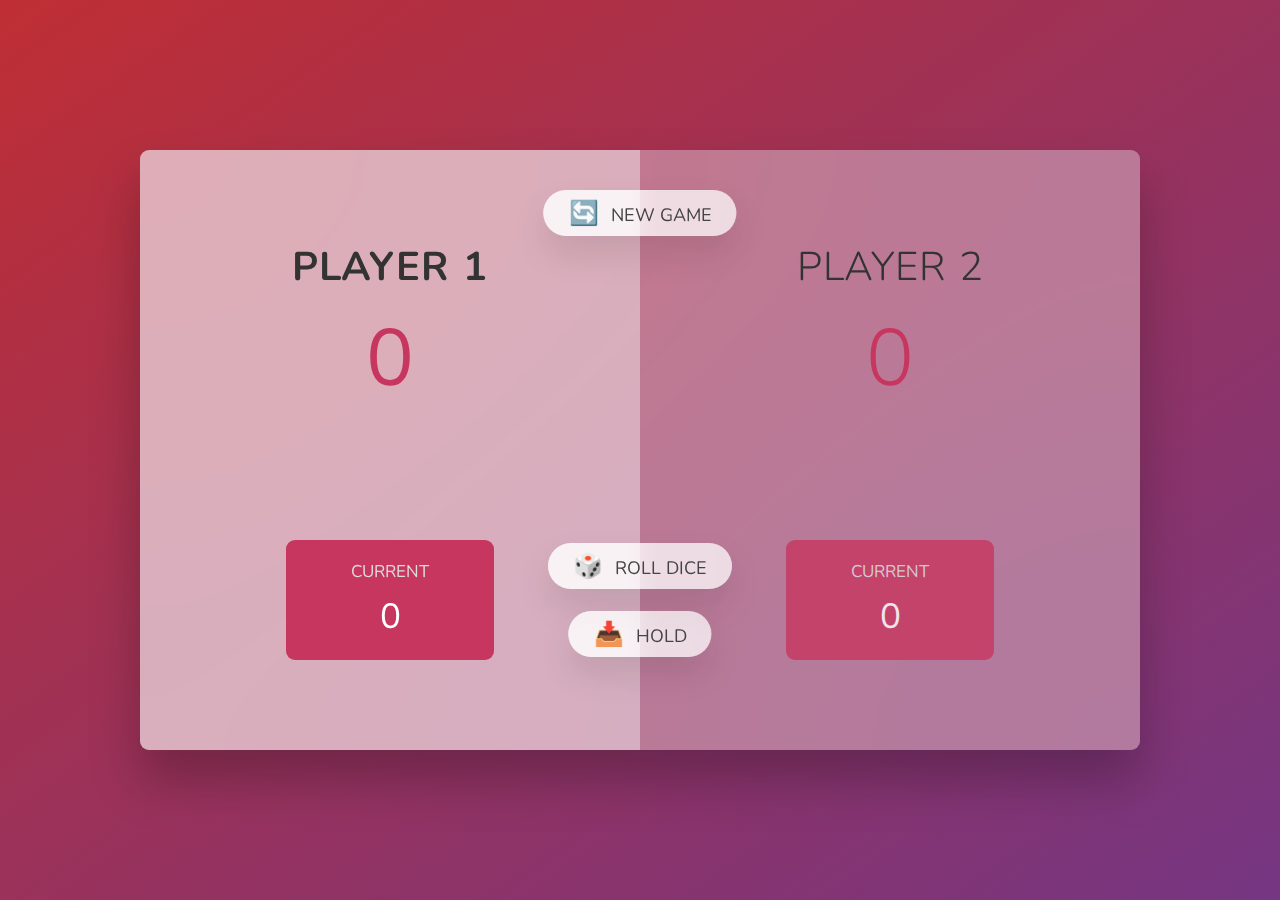
<file: 1-Pig Game/Pig Game/index.html>
<!DOCTYPE html>
<html lang="en">
  <head>
    <meta charset="UTF-8" />
    <meta name="viewport" content="width=device-width, initial-scale=1.0" />
    <meta http-equiv="X-UA-Compatible" content="ie=edge" />
    <link rel="stylesheet" href="style.css" />
    <title>Pig Game</title>
  </head>
  <body>
    <main>
      <section class="player player--0 player--active">
        <h2 class="name" id="name--0">Player 1</h2>
        <p class="score" id="score--0">12</p>
        <div class="current">
          <p class="current-label">Current</p>
          <p class="current-score" id="current--0">0</p>
        </div>
      </section>
      <section class="player player--1">
        <h2 class="name" id="name--1">Player 2</h2>
        <p class="score" id="score--1">10</p>
        <div class="current">
          <p class="current-label">Current</p>
          <p class="current-score" id="current--1">0</p>
        </div>
      </section>

      <img src="dice-5.png" alt="Playing dice" class="dice" />
      <button class="btn btn--new">🔄 New game</button>
      <button class="btn btn--roll">🎲 Roll dice</button>
      <button class="btn btn--hold">📥 Hold</button>
    </main>
    <script src="script.js"></script>
  </body>
</html>
</file>
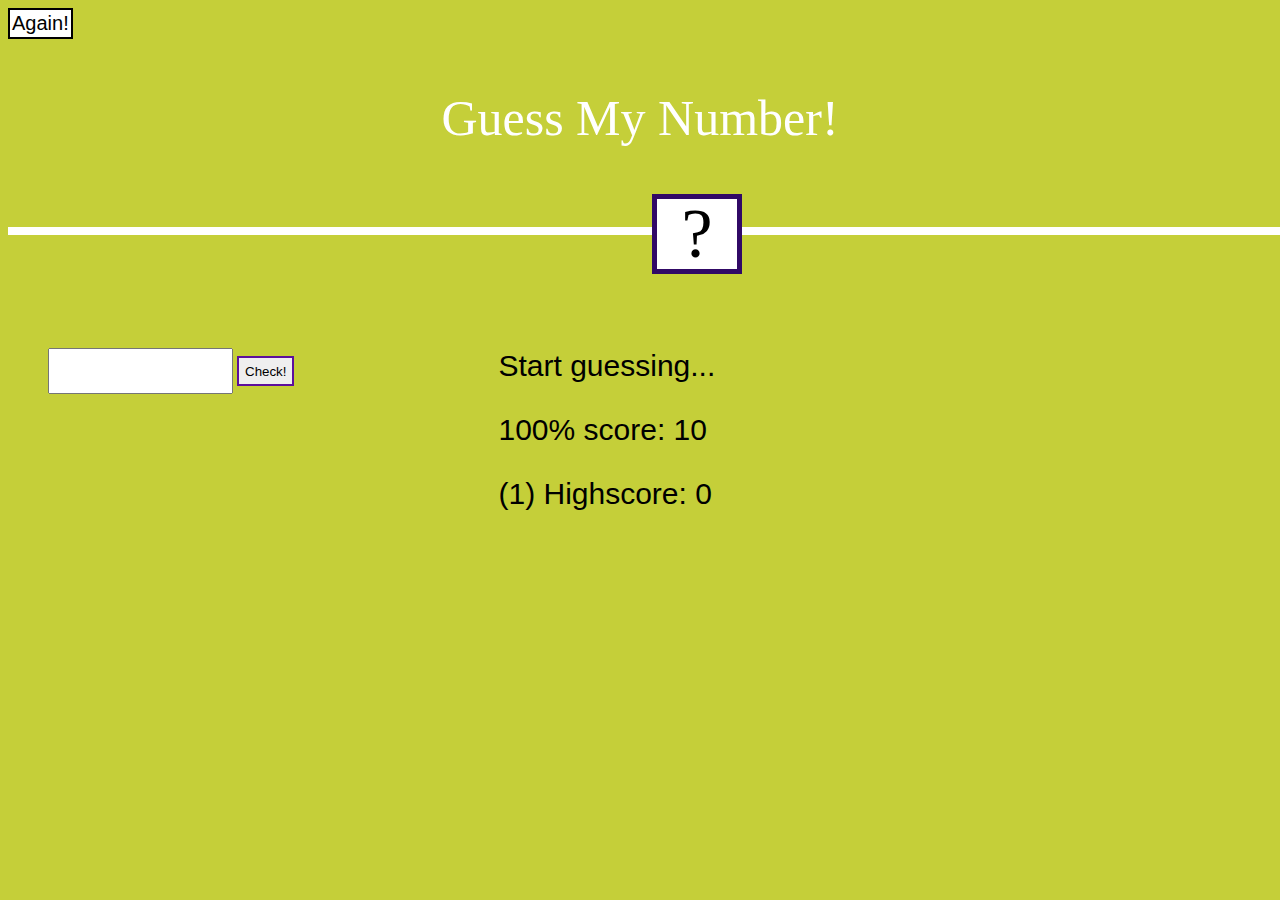
<file: 2-Guess My Number/html.html>
<!DOCTYPE html>
<html lang="en">
    <meta charset="UTF-8" />
    <meta http-equiv="X-UA-Compatible" content="IE=edge" />
    <meta name="viewport" content="width=device-width, initial-scale=1.0" />
    <title>Document</title>  
    <link rel="stylesheet" href="style.css"></link>
  </head>
  <body>
    <div class="whole">
      <button  style="cursor: pointer;" type="button" class="again" > Again!</button>
      <p class="main">Guess My Number!</p>
    </div>
    <div class="line">
      <div class="box">?</div>
    </div>
    
    <input class='input' type="text">
   <button class="btn" type="button">Check!</button>
   <section class="right"><p class="message">Start guessing...</p>
    <p class="label-score">100% score: <span class="score">10</span></p>
    <p class="label_highscore"> (1) Highscore: <span class='highscore'>0</span></p>
  </section>
    <script src="js.js"></script>
</body>
</html>
</file>
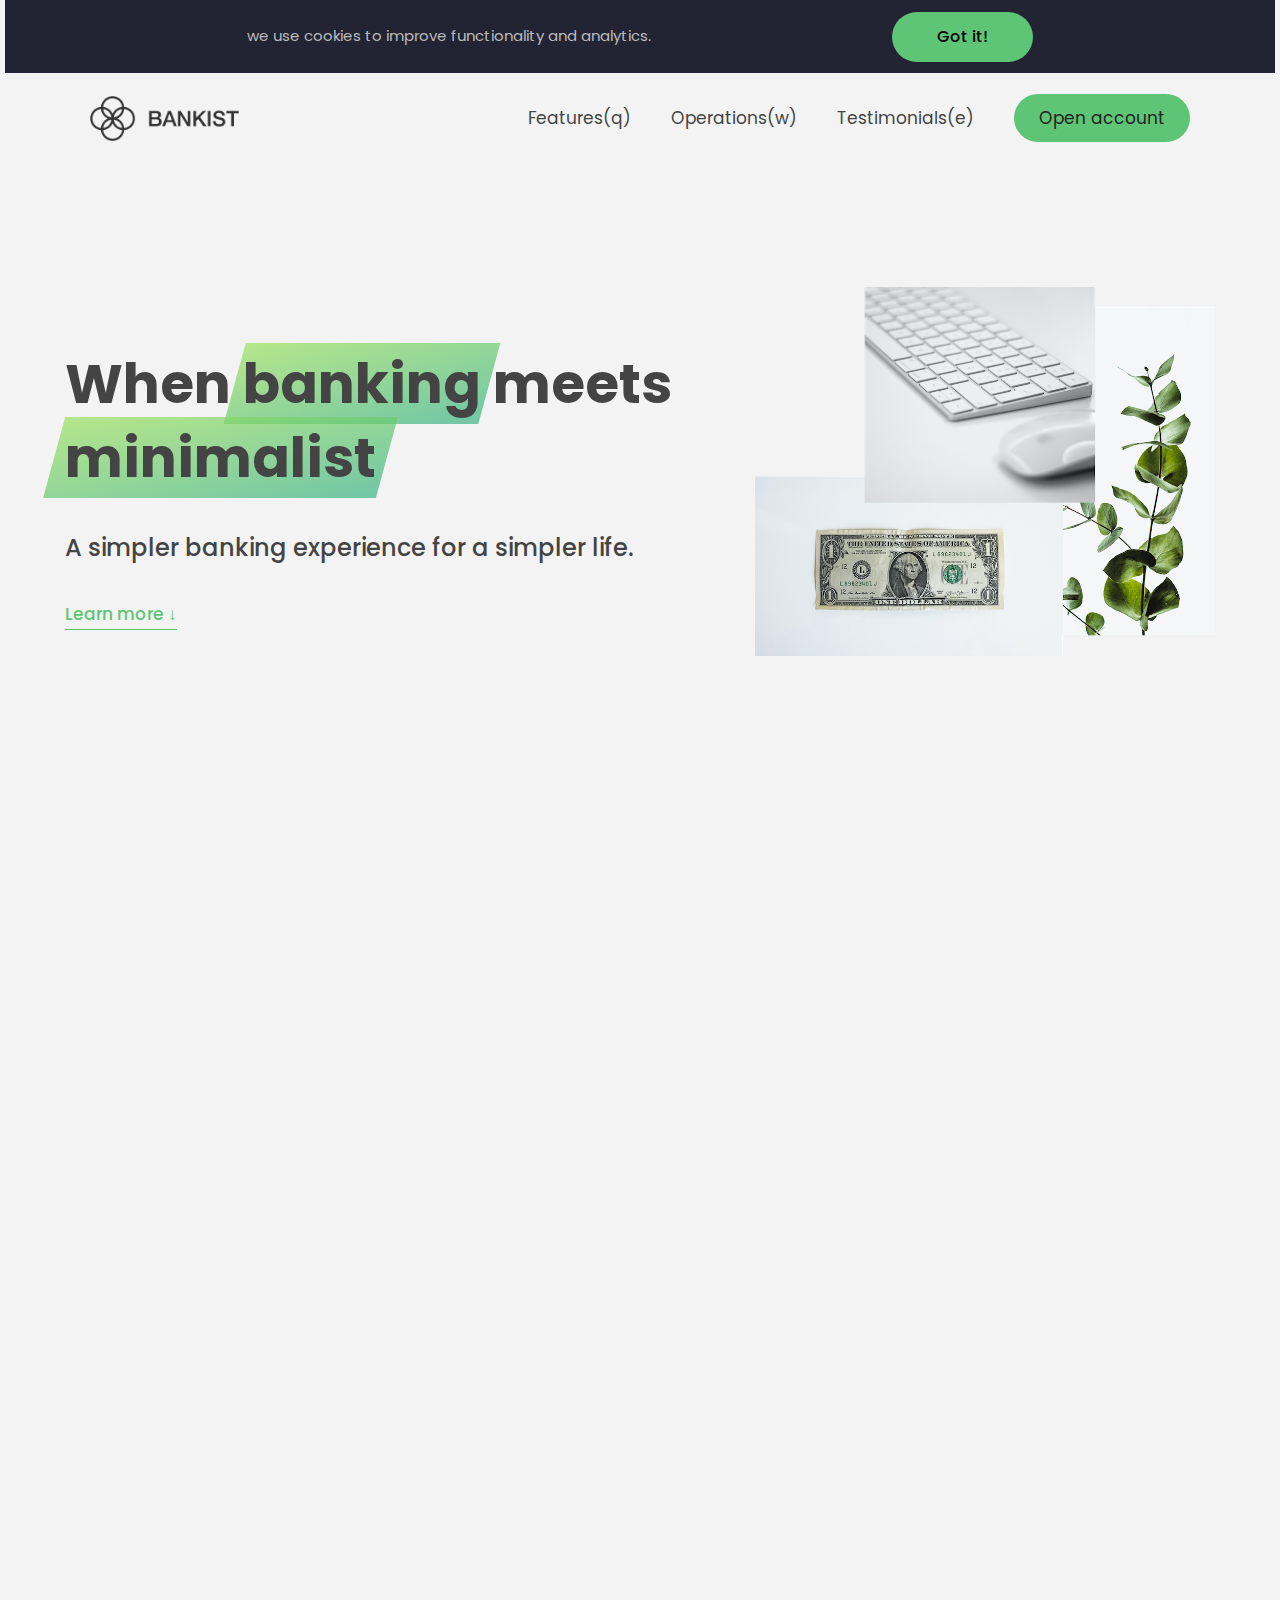
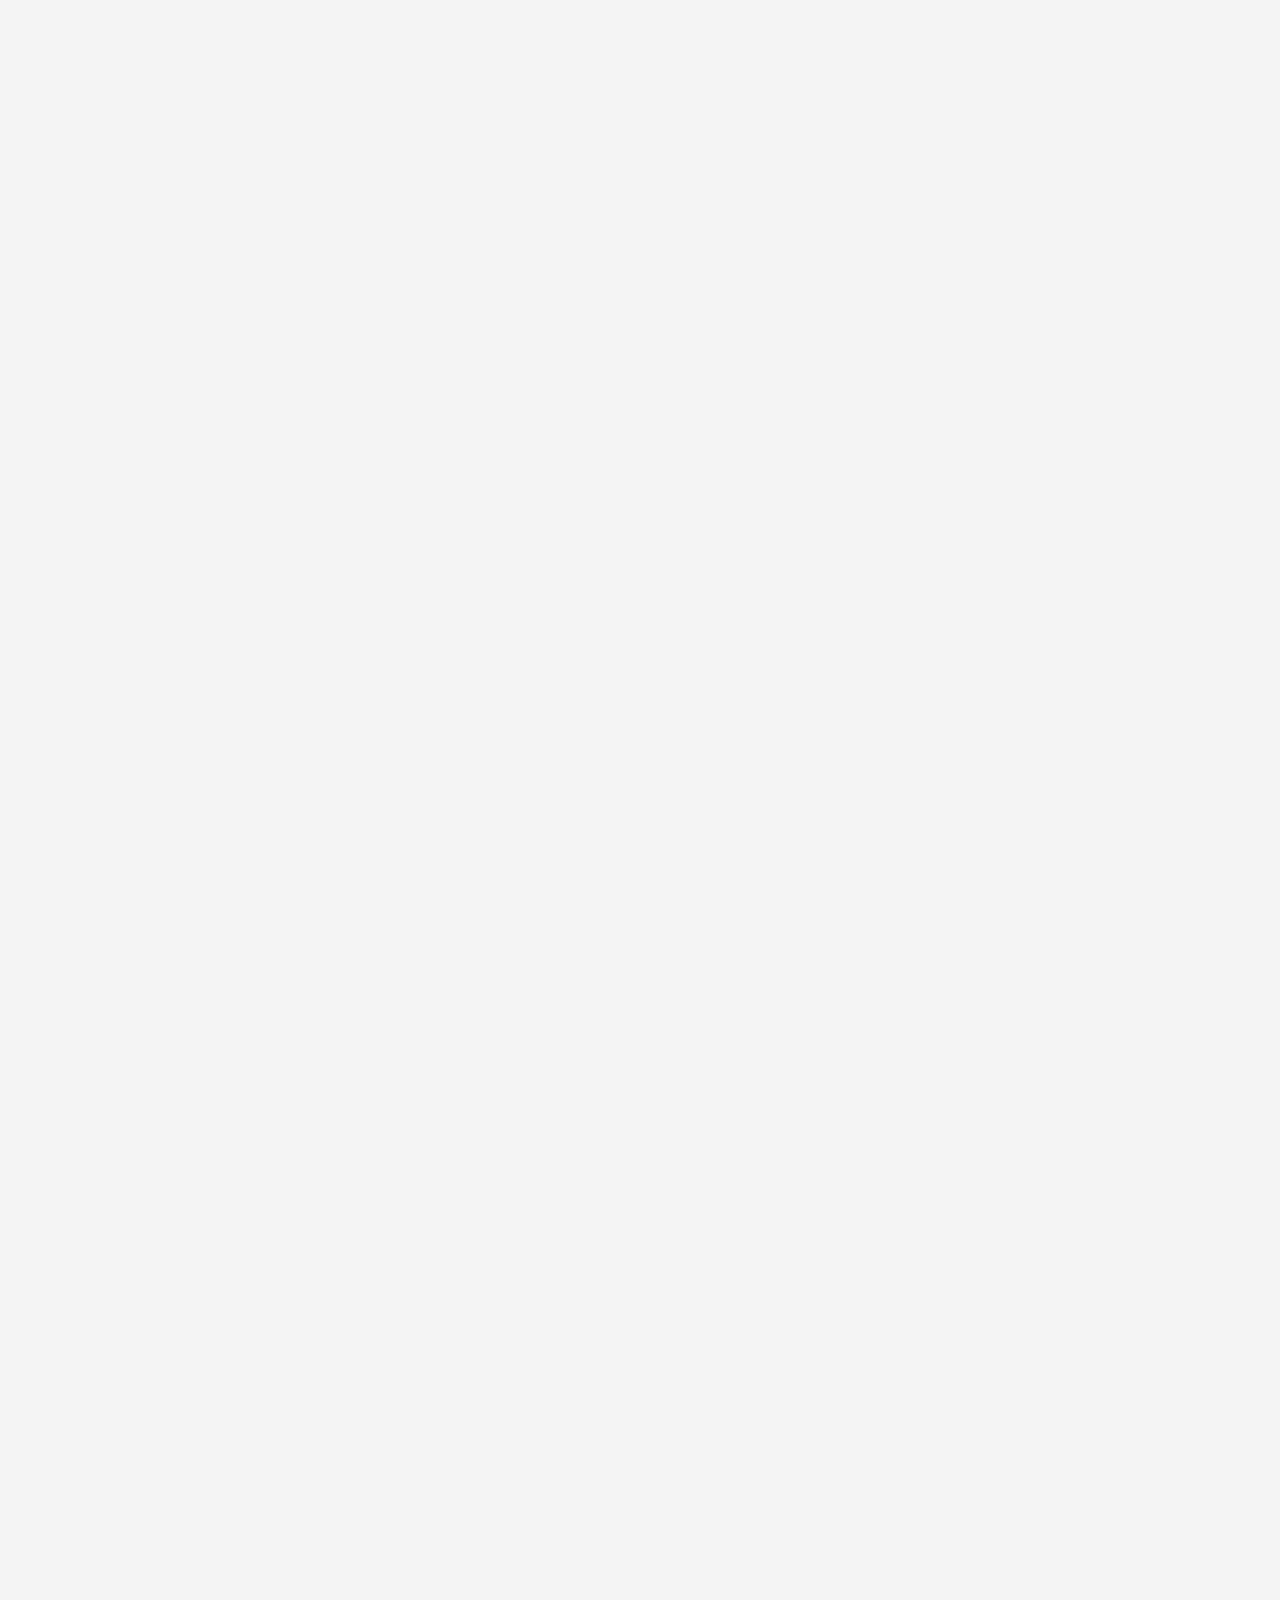
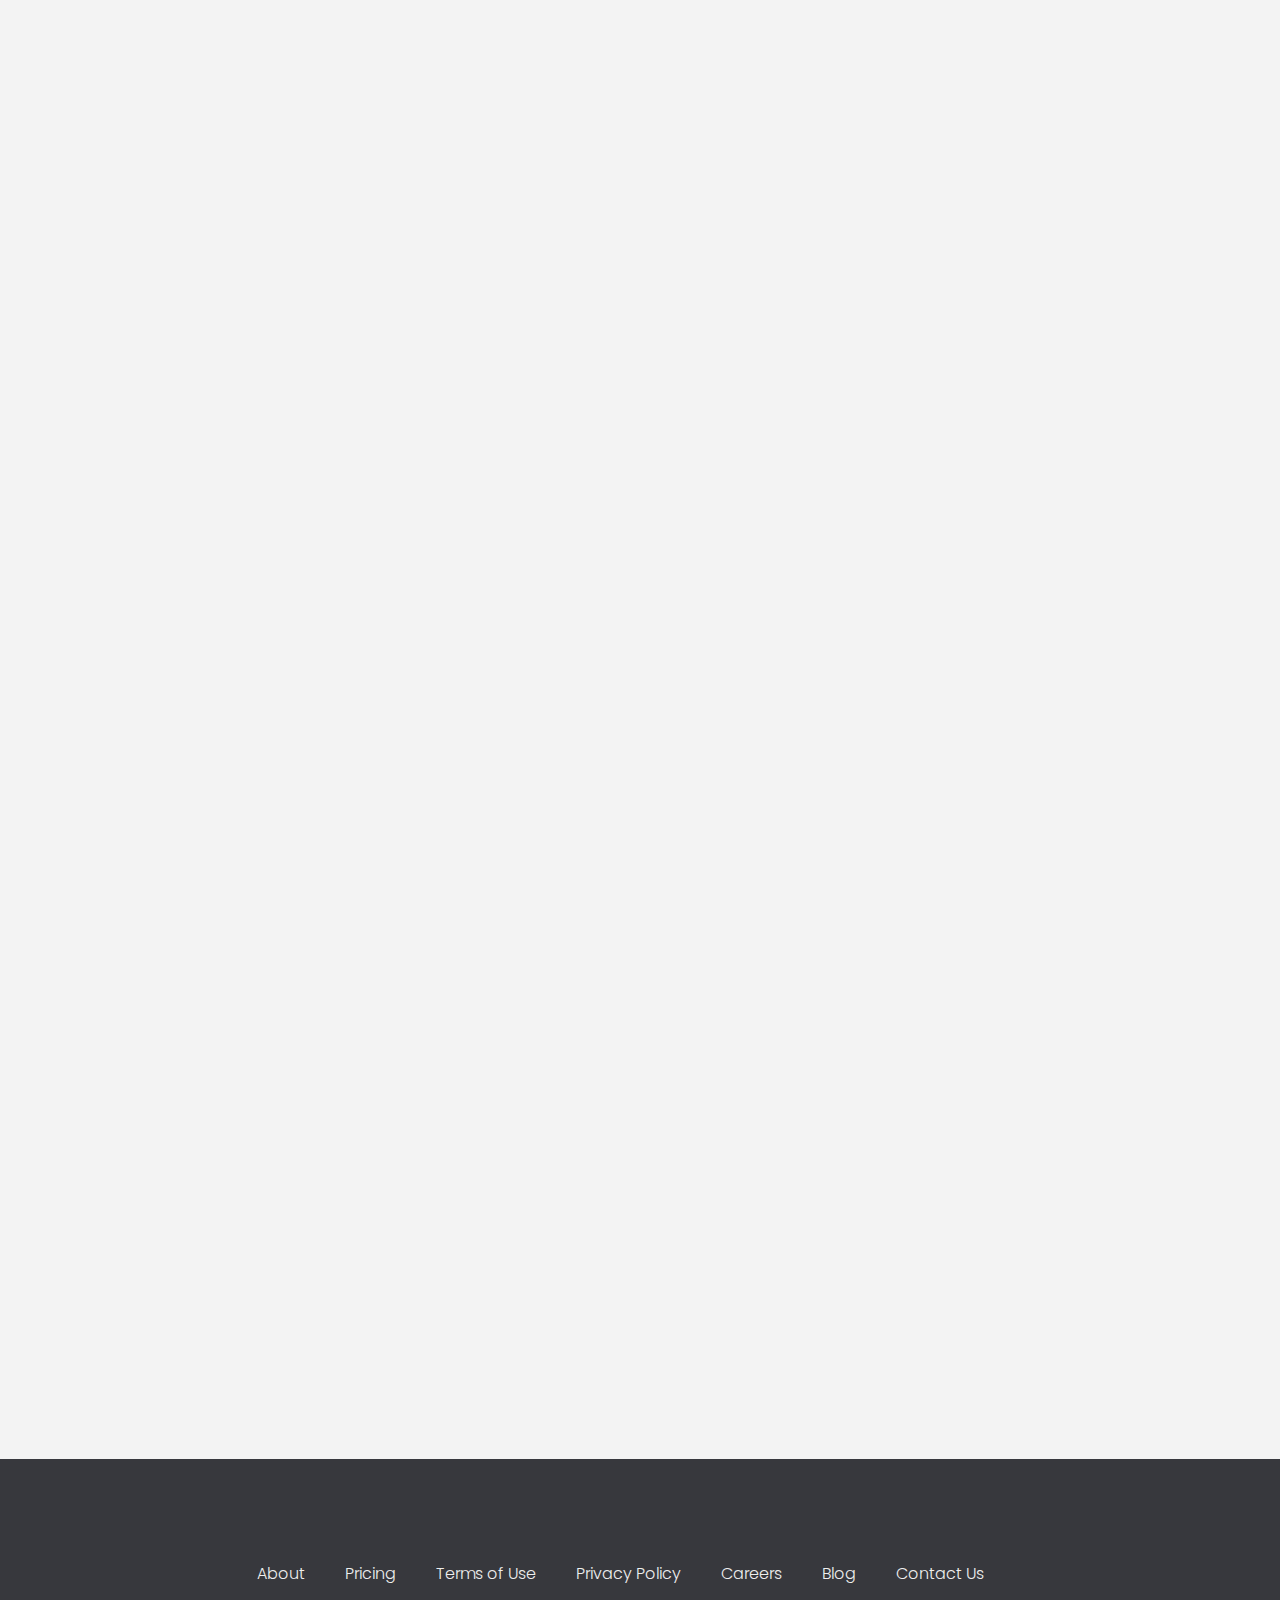
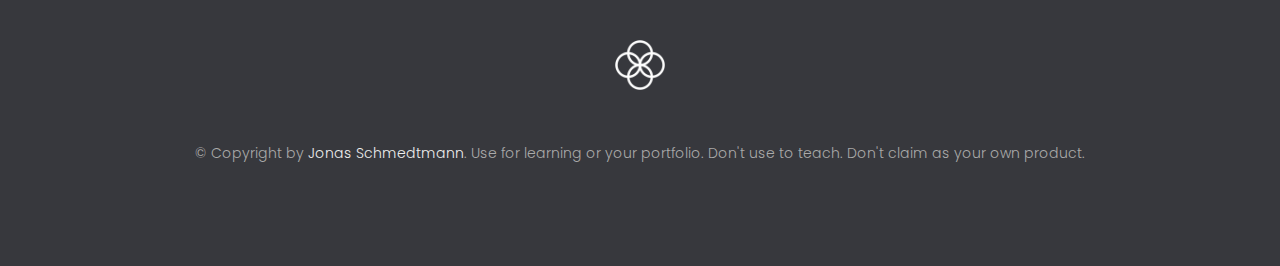
<file: 3-Bank Web/html.html>
<!DOCTYPE html>
<html lang="en">
  <head>
    <meta charset="UTF-8" />
    <meta name="viewport" content="width=device-width, initial-scale=1.0" />
    <meta http-equiv="X-UA-Compatible" content="ie=edge" />
    <link rel="shortcut icon" type="image/png" href="img/icon.png" />

    <link
      href="https://fonts.googleapis.com/css?family=Poppins:300,400,500,600&display=swap"
      rel="stylesheet"
    />
    <link rel="stylesheet" href="style.css" />
    <title>Bankist | When Banking meets Minimalist</title>
  </head>
  <body>
    <header class="header">
      <nav class="nav">
        <img
          src="img/logo.png"
          alt="Bankist logo"
          class="nav__logo"
          id="logo"
        />
        <ul class="nav__links">
          <li class="nav__item">
            <a class="nav__link" href="#section--1">Features(q)</a>
          </li>
          <li class="nav__item">
            <a class="nav__link" href="#section--2">Operations(w)</a>
          </li>
          <li class="nav__item">
            <a class="nav__link" href="#section--3">Testimonials(e)</a>
          </li>
          <li class="nav__item">
            <a class="nav__link nav__link--btn btn--show-modal" href="#"
              >Open account</a
            >
          </li>
        </ul>
      </nav>

      <div class="header__title">
        <h1>
          When
          <!-- Green highlight effect -->
          <span class="highlight">banking</span>
          meets<br />
          <span class="highlight">minimalist</span>
        </h1>
        <h4>A simpler banking experience for a simpler life.</h4>
        <button class="btn--text btn--scroll-to">Learn more &DownArrow;</button>
        <img
          src="img/hero.png"
          class="header__img"
          alt="Minimalist bank items"
        />
      </div>

      <script defer src="script.js"></script>
    </header>

    <section class="section" id="section--1">
      <div class="section__title">
        <h2 class="section__description">Features</h2>
        <h3 class="section__header">
          Everything you need in a modern bank and more.
        </h3>
      </div>

      <div class="features">
        <img
          src="img/digital-lazy.jpg"
          data-src="img/digital.jpg"
          alt="Computer"
          class="features__img lazy-img"
        />
        <div class="features__feature">
          <div class="features__icon">
            <svg>
              <use xlink:href="img/icons.svg#icon-monitor"></use>
            </svg>
          </div>
          <h5 class="features__header">100% digital bank</h5>
          <p>
            Lorem ipsum dolor sit amet consectetur adipisicing elit. Unde alias
            sint quos? Accusantium a fugiat porro reiciendis saepe quibusdam
            debitis ducimus.
          </p>
        </div>

        <div class="features__feature">
          <div class="features__icon">
            <svg>
              <use xlink:href="img/icons.svg#icon-trending-up"></use>
            </svg>
          </div>
          <h5 class="features__header">Watch your money grow</h5>
          <p>
            Nesciunt quos autem dolorum voluptates cum dolores dicta fuga
            inventore ab? Nulla incidunt eius numquam sequi iste pariatur
            quibusdam!
          </p>
        </div>
        <img
          src="img/grow-lazy.jpg"
          data-src="img/grow.jpg"
          alt="Plant"
          class="features__img lazy-img"
        />

        <img
          src="img/card-lazy.jpg"
          data-src="img/card.jpg"
          alt="Credit card"
          class="features__img lazy-img"
        />
        <div class="features__feature">
          <div class="features__icon">
            <svg>
              <use xlink:href="img/icons.svg#icon-credit-card"></use>
            </svg>
          </div>
          <h5 class="features__header">Free debit card included</h5>
          <p>
            Quasi, fugit in cumque cupiditate reprehenderit debitis animi enim
            eveniet consequatur odit quam quos possimus assumenda dicta fuga
            inventore ab.
          </p>
        </div>
      </div>
    </section>

    <section class="section" id="section--2">
      <div class="section__title">
        <h2 class="section__description">Operations</h2>
        <h3 class="section__header">
          Everything as simple as possible, but no simpler.
        </h3>
      </div>

      <div class="operations">
        <div class="operations__tab-container">
          <button
            class="btn operations__tab operations__tab--1 operations__tab--active"
            data-tab="1"
          >
            <span>01</span>Instant Transfers
          </button>
          <button class="btn operations__tab operations__tab--2" data-tab="2">
            <span>02</span>Instant Loans
          </button>
          <button class="btn operations__tab operations__tab--3" data-tab="3">
            <span>03</span>Instant Closing
          </button>
        </div>
        <div
          class="operations__content operations__content--1 operations__content--active"
        >
          <div class="operations__icon operations__icon--1">
            <svg>
              <use xlink:href="img/icons.svg#icon-upload"></use>
            </svg>
          </div>
          <h5 class="operations__header">
            Tranfser money to anyone, instantly! No fees, no BS.
          </h5>
          <p>
            Lorem ipsum dolor sit amet, consectetur adipisicing elit, sed do
            eiusmod tempor incididunt ut labore et dolore magna aliqua. Ut enim
            ad minim veniam, quis nostrud exercitation ullamco laboris nisi ut
            aliquip ex ea commodo consequat.
          </p>
        </div>

        <div class="operations__content operations__content--2">
          <div class="operations__icon operations__icon--2">
            <svg>
              <use xlink:href="img/icons.svg#icon-home"></use>
            </svg>
          </div>
          <h5 class="operations__header">
            Buy a home or make your dreams come true, with instant loans.
          </h5>
          <p>
            Duis aute irure dolor in reprehenderit in voluptate velit esse
            cillum dolore eu fugiat nulla pariatur. Excepteur sint occaecat
            cupidatat non proident, sunt in culpa qui officia deserunt mollit
            anim id est laborum.
          </p>
        </div>
        <div class="operations__content operations__content--3">
          <div class="operations__icon operations__icon--3">
            <svg>
              <use xlink:href="img/icons.svg#icon-user-x"></use>
            </svg>
          </div>
          <h5 class="operations__header">
            No longer need your account? No problem! Close it instantly.
          </h5>
          <p>
            Excepteur sint occaecat cupidatat non proident, sunt in culpa qui
            officia deserunt mollit anim id est laborum. Ut enim ad minim
            veniam, quis nostrud exercitation ullamco laboris nisi ut aliquip ex
            ea commodo consequat.
          </p>
        </div>
      </div>
    </section>

    <section class="section" id="section--3">
      <div class="section__title section__title--testimonials">
        <h2 class="section__description">Not sure yet?</h2>
        <h3 class="section__header">
          Millions of Bankists are already making their lifes simpler.
        </h3>
      </div>

      <div class="slider">
        <div class="slide slide--1">
          <div class="testimonial">
            <h5 class="testimonial__header">Best financial decision ever!</h5>
            <blockquote class="testimonial__text">
              Lorem ipsum dolor sit, amet consectetur adipisicing elit.
              Accusantium quas quisquam non? Quas voluptate nulla minima
              deleniti optio ullam nesciunt, numquam corporis et asperiores
              laboriosam sunt, praesentium suscipit blanditiis. Necessitatibus
              id alias reiciendis, perferendis facere pariatur dolore veniam
              autem esse non voluptatem saepe provident nihil molestiae.
            </blockquote>
            <address class="testimonial__author">
              <img src="img/user-1.jpg" alt="" class="testimonial__photo" />
              <h6 class="testimonial__name">Aarav Lynn</h6>
              <p class="testimonial__location">San Francisco, USA</p>
            </address>
          </div>
        </div>

        <div class="slide slide--2">
          <div class="testimonial">
            <h5 class="testimonial__header">
              The last step to becoming a complete minimalist
            </h5>
            <blockquote class="testimonial__text">
              Quisquam itaque deserunt ullam, quia ea repellendus provident,
              ducimus neque ipsam modi voluptatibus doloremque, corrupti
              laborum. Incidunt numquam perferendis veritatis neque repellendus.
              Lorem, ipsum dolor sit amet consectetur adipisicing elit. Illo
              deserunt exercitationem deleniti.
            </blockquote>
            <address class="testimonial__author">
              <img src="img/user-2.jpg" alt="" class="testimonial__photo" />
              <h6 class="testimonial__name">Miyah Miles</h6>
              <p class="testimonial__location">London, UK</p>
            </address>
          </div>
        </div>

        <div class="slide slide--3">
          <div class="testimonial">
            <h5 class="testimonial__header">
              Finally free from old-school banks
            </h5>
            <blockquote class="testimonial__text">
              Debitis, nihil sit minus suscipit magni aperiam vel tenetur
              incidunt commodi architecto numquam omnis nulla autem,
              necessitatibus blanditiis modi similique quidem. Odio aliquam
              culpa dicta beatae quod maiores ipsa minus consequatur error sunt,
              deleniti saepe aliquid quos inventore sequi. Necessitatibus id
              alias reiciendis, perferendis facere.
            </blockquote>
            <address class="testimonial__author">
              <img src="img/user-3.jpg" alt="" class="testimonial__photo" />
              <h6 class="testimonial__name">Francisco Gomes</h6>
              <p class="testimonial__location">Lisbon, Portugal</p>
            </address>
          </div>
        </div>

        <!-- <div class="slide"><img src="img/img-1.jpg" alt="Photo 1" /></div>
        <div class="slide"><img src="img/img-2.jpg" alt="Photo 2" /></div>
        <div class="slide"><img src="img/img-3.jpg" alt="Photo 3" /></div>
        <div class="slide"><img src="img/img-4.jpg" alt="Photo 4" /></div> -->
        <button class="slider__btn slider__btn--left">&larr;</button>
        <button class="slider__btn slider__btn--right">&rarr;</button>
        <div class="dots"></div>
      </div>
    </section>

    <section class="section section--sign-up">
      <div class="section__title">
        <h3 class="section__header">
          The best day to join Bankist was one year ago. The second best is
          today!
        </h3>
      </div>
      <button class="btn btn--show-modal">Open your free account today!</button>
    </section>

    <footer class="footer">
      <ul class="footer__nav">
        <li class="footer__item">
          <a class="footer__link" href="#">About</a>
        </li>
        <li class="footer__item">
          <a class="footer__link" href="#">Pricing</a>
        </li>
        <li class="footer__item">
          <a class="footer__link" href="#">Terms of Use</a>
        </li>
        <li class="footer__item">
          <a class="footer__link" href="#">Privacy Policy</a>
        </li>
        <li class="footer__item">
          <a class="footer__link" href="#">Careers</a>
        </li>
        <li class="footer__item">
          <a class="footer__link" href="#">Blog</a>
        </li>
        <li class="footer__item">
          <a class="footer__link" href="#">Contact Us</a>
        </li>
      </ul>
      <img src="img/icon.png" alt="Logo" class="footer__logo" />
      <p class="footer__copyright">
        &copy; Copyright by
        <a
          class="footer__link twitter-link"
          target="_blank"
          href="https://twitter.com/jonasschmedtman"
          >Jonas Schmedtmann</a
        >. Use for learning or your portfolio. Don't use to teach. Don't claim
        as your own product.
      </p>
    </footer>

    <div class="modal hidden">
      <button class="btn--close-modal">&times;</button>
      <h2 class="modal__header">
        Open your bank account <br />
        in just <span class="highlight">5 minutes</span>
      </h2>
      <form class="modal__form">
        <label>First Name</label>
        <input type="text" />
        <label>Last Name</label>
        <input type="text" />
        <label>Email Address</label>
        <input type="email" />
        <button class="btn">Next step &rarr;</button>
      </form>
    </div>
    <div class="overlay hidden"></div>

    <!-- <script src="script.js"></script> -->
  </body>
</html>
</file>
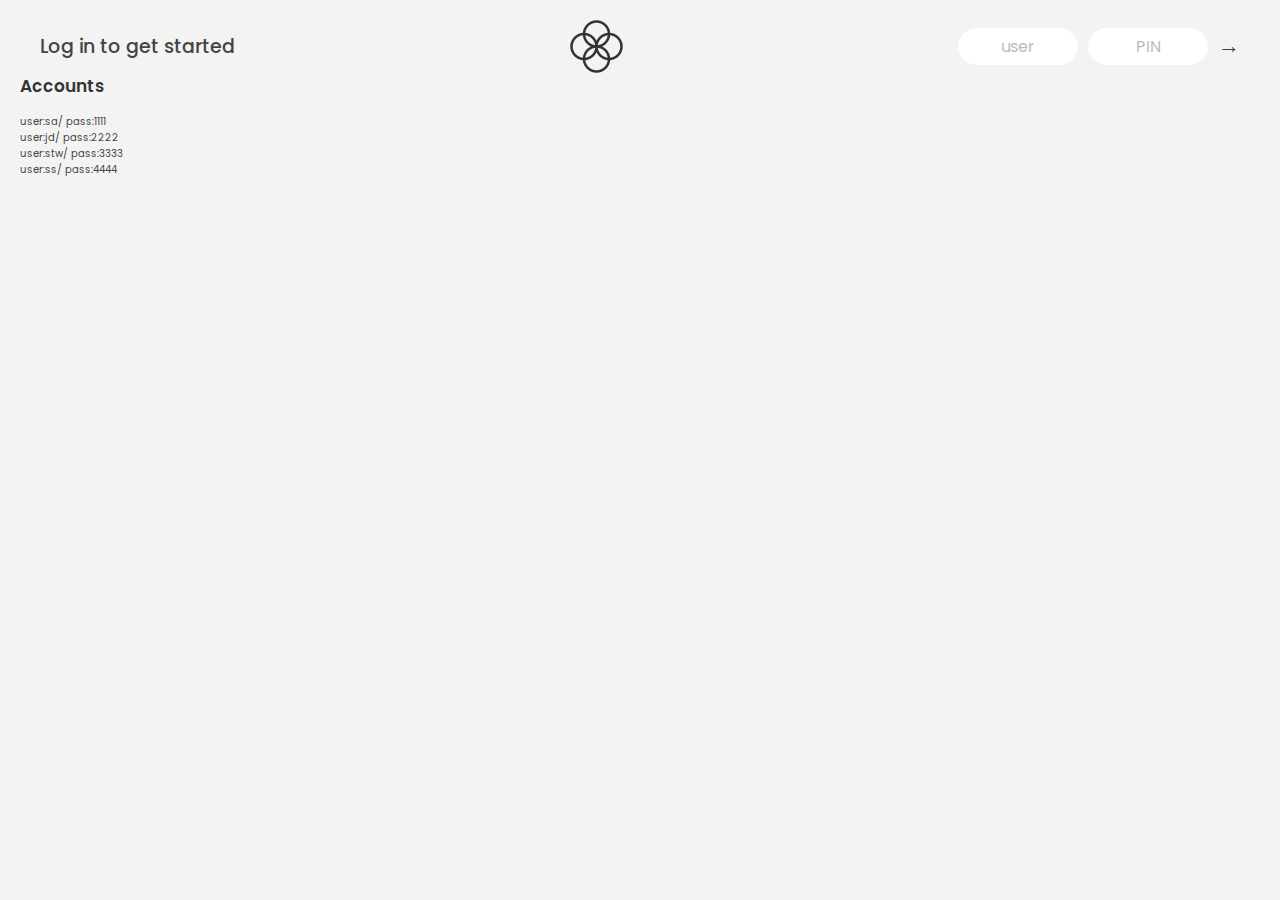
<file: 4-Bankist APK/html.html>
<!DOCTYPE html>
<html lang="en">
  <head>
    <meta charset="UTF-8" />
    <meta name="viewport" content="width=device-width, initial-scale=1.0" />
    <meta http-equiv="X-UA-Compatible" content="ie=edge" />
    <link rel="shortcut icon" type="image/png" href="/icon.png" />

    <link
      href="https://fonts.googleapis.com/css?family=Poppins:400,500,600&display=swap"
      rel="stylesheet"
    />

    <link rel="stylesheet" href="style.css" />
    <title>Bankist</title>
  </head>
  <body>
    <!-- TOP NAVIGATION -->
    <nav>
      <p class="welcome">Log in to get started</p>

      <img src="logo.png" alt="Logo" class="logo" />
      <form class="login">
        <input
          type="text"
          placeholder="user"
          class="login__input login__input--user"
        />
        <!-- In practice, use type="password" -->
        <input
          type="text"
          placeholder="PIN"
          maxlength="4"
          class="login__input login__input--pin"
        />
        <button class="login__btn">&rarr;</button>
      </form>
    </nav>
    <h2>Accounts</h2>
    <p>user:sa/ pass:1111</p>
    <p>user:jd/ pass:2222</p>
    <p>user:stw/ pass:3333</p>
    <p>user:ss/ pass:4444</p>
    <main class="app">
      <!-- BALANCE -->
      <div class="balance">
        <div>
          <p class="balance__label">Current balance</p>
          <p class="balance__date">
            As of <span class="date">05/03/2037</span>
          </p>
        </div>
        <p class="balance__value">0000€</p>
      </div>

      <!-- MOVEMENTS -->
      <div class="movements">
        <div class="movements__row">
          <div class="movements__type movements__type--deposit">2 deposit</div>
          <div class="movements__date">3 days ago</div>
          <div class="movements__value">4 000€</div>
        </div>
        <div class="movements__row">
          <div class="movements__type movements__type--withdrawal">
            1 withdrawal
          </div>
          <div class="movements__date">24/01/2037</div>
          <div class="movements__value">-378€</div>
        </div>
      </div>

      <!-- SUMMARY -->
      <div class="summary">
        <p class="summary__label">In</p>
        <p class="summary__value summary__value--in">0000€</p>
        <p class="summary__label">Out</p>
        <p class="summary__value summary__value--out">0000€</p>
        <p class="summary__label">Interest</p>
        <p class="summary__value summary__value--interest">0000€</p>
        <button class="btn--sort">&downarrow; SORT</button>
      </div>

      <!-- OPERATION: TRANSFERS -->
      <div class="operation operation--transfer">
        <h2>Transfer money</h2>
        <form class="form form--transfer">
          <input type="text" class="form__input form__input--to" />
          <input type="number" class="form__input form__input--amount" />
          <button class="form__btn form__btn--transfer">&rarr;</button>
          <label class="form__label">Transfer to</label>
          <label class="form__label">Amount</label>
        </form>
      </div>

      <!-- OPERATION: LOAN -->
      <div class="operation operation--loan">
        <h2>Request loan</h2>
        <form class="form form--loan">
          <input type="number" class="form__input form__input--loan-amount" />
          <button class="form__btn form__btn--loan">&rarr;</button>
          <label class="form__label form__label--loan">Amount</label>
        </form>
      </div>

      <!-- OPERATION: CLOSE -->
      <div class="operation operation--close">
        <h2>Close account</h2>
        <form class="form form--close">
          <input type="text" class="form__input form__input--user" />
          <input
            type="password"
            maxlength="6"
            class="form__input form__input--pin"
          />
          <button class="form__btn form__btn--close">&rarr;</button>
          <label class="form__label">Confirm user</label>
          <label class="form__label">Confirm PIN</label>
        </form>
      </div>

      <!-- LOGOUT TIMER -->
      <p class="logout-timer">
        You will be logged out in <span class="timer">05:00</span>
      </p>
    </main>

    <!-- <footer>
      &copy; by Jonas Schmedtmann. Don't claim as your own :)
    </footer> -->

    <script src="app.js"></script>
  </body>
</html>
</file>
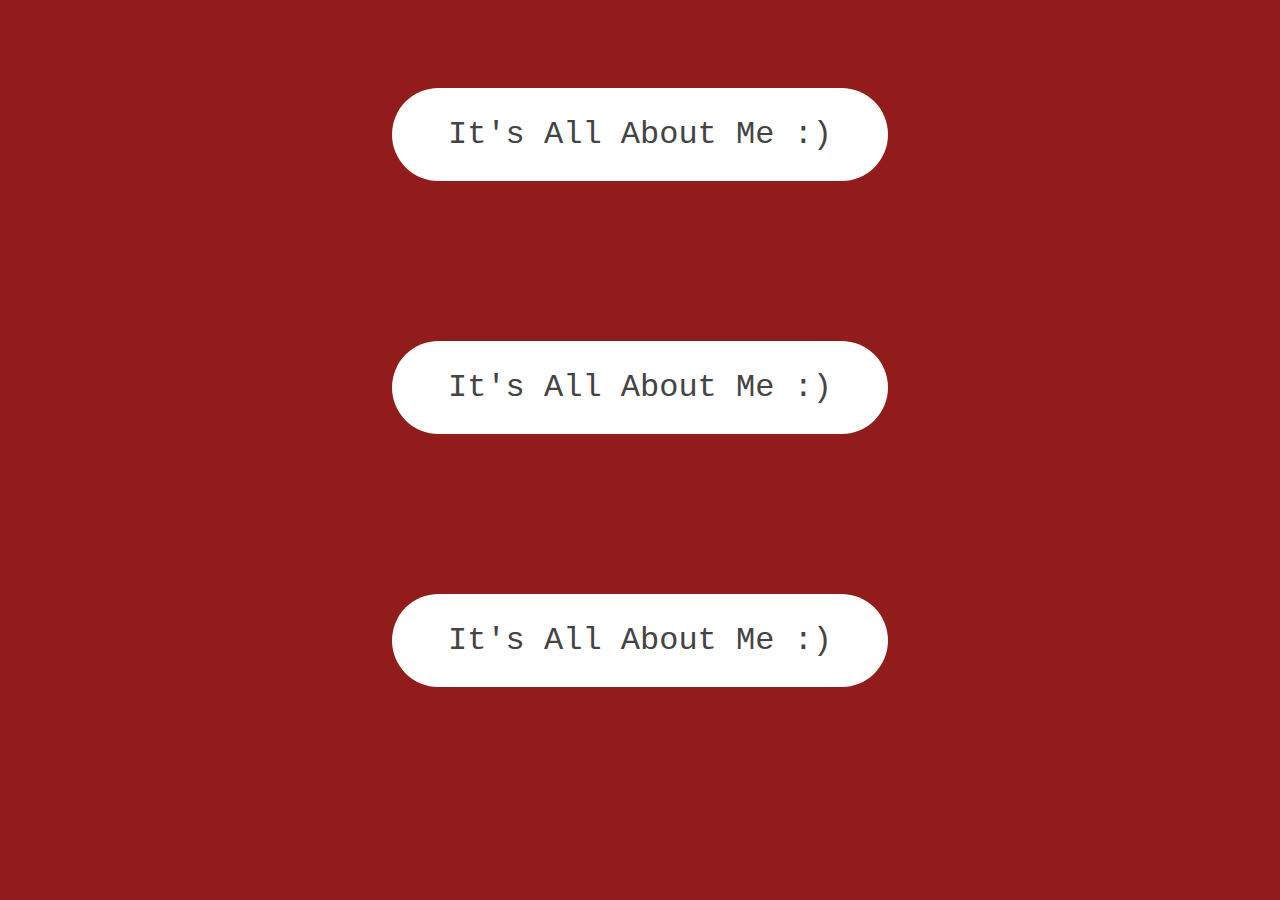
<file: 5-Modal Window/html.html>
<!DOCTYPE html>
<html lang="en">
  <link>
    <meta charset="UTF-8" />
    <meta http-equiv="X-UA-Compatible" content="IE=edge" />
    <meta name="viewport" content="width=device-width, initial-scale=1.0" />
    <title>Modal Window</title>
    <link href="style.css" rel="stylesheet" ></link>
  </head>
  <body>
<div class="All">
    <button class="Boxes">It's All About Me :)</button>
    <button class="Boxes">It's All About Me :)</button>
    <button class="Boxes">It's All About Me :)</button>
  </div>
   
<div class="modal hidden">
  <button class="close-modal">&times;
  </button>

  <h1>Shahin Azizi (10th of Esfand)</h1>
<p>Nothing special to be said</p>
</div>
    <script src="Js.js"></script>
  </body>
</html>
</file>
<file: 1-Pig Game/Pig Game/style.css>
@import url("https://fonts.googleapis.com/css2?family=Nunito&display=swap");

* {
  margin: 0;
  padding: 0;
  box-sizing: inherit;
}

html {
  font-size: 62.5%;
  box-sizing: border-box;
}

body {
  font-family: "Nunito", sans-serif;
  font-weight: 400;
  height: 100vh;
  color: #333;
  background-image: linear-gradient(to top left, #753682 0%, #bf2e34 100%);
  display: flex;
  align-items: center;
  justify-content: center;
}

/* LAYOUT */
main {
  position: relative;
  width: 100rem;
  height: 60rem;
  background-color: rgba(255, 255, 255, 0.35);
  backdrop-filter: blur(200px);
  filter: blur();
  box-shadow: 0 3rem 5rem rgba(0, 0, 0, 0.25);
  border-radius: 9px;
  overflow: hidden;
  display: flex;
}

.player {
  flex: 50%;
  padding: 9rem;
  display: flex;
  flex-direction: column;
  align-items: center;
  transition: all 0.75s;
}

/* ELEMENTS */
.name {
  position: relative;
  font-size: 4rem;
  text-transform: uppercase;
  letter-spacing: 1px;
  word-spacing: 2px;
  font-weight: 300;
  margin-bottom: 1rem;
}

.score {
  font-size: 8rem;
  font-weight: 300;
  color: #c7365f;
  margin-bottom: auto;
}

.player--active {
  background-color: rgba(255, 255, 255, 0.4);
}
.player--active .name {
  font-weight: 700;
}
.player--active .score {
  font-weight: 400;
}

.player--active .current {
  opacity: 1;
}

.current {
  background-color: #c7365f;
  opacity: 0.8;
  border-radius: 9px;
  color: #fff;
  width: 65%;
  padding: 2rem;
  text-align: center;
  transition: all 0.75s;
}

.current-label {
  text-transform: uppercase;
  margin-bottom: 1rem;
  font-size: 1.7rem;
  color: #ddd;
}

.current-score {
  font-size: 3.5rem;
}

/* ABSOLUTE POSITIONED ELEMENTS */
.btn {
  position: absolute;
  left: 50%;
  transform: translateX(-50%);
  color: #444;
  background: none;
  border: none;
  font-family: inherit;
  font-size: 1.8rem;
  text-transform: uppercase;
  cursor: pointer;
  font-weight: 400;
  transition: all 0.2s;

  background-color: white;
  background-color: rgba(255, 255, 255, 0.6);
  backdrop-filter: blur(10px);

  padding: 0.7rem 2.5rem;
  border-radius: 50rem;
  box-shadow: 0 1.75rem 3.5rem rgba(0, 0, 0, 0.1);
}

.btn::first-letter {
  font-size: 2.4rem;
  display: inline-block;
  margin-right: 0.7rem;
}

.btn--new {
  top: 4rem;
}
.btn--roll {
  top: 39.3rem;
}
.btn--hold {
  top: 46.1rem;
}

.btn:active {
  transform: translate(-50%, 3px);
  box-shadow: 0 1rem 2rem rgba(0, 0, 0, 0.15);
}

.btn:focus {
  outline: none;
}

.dice {
  position: absolute;
  left: 50%;
  top: 16.5rem;
  transform: translateX(-50%);
  height: 10rem;
  box-shadow: 0 2rem 5rem rgba(0, 0, 0, 0.2);
}

.player--winner {
  background-color: #2f2f2f;
}

.player--winner .name {
  font-weight: 700;
  color: #c7365f;
}

.hidden {
  display: none;
}
</file>
<file: 2-Guess My Number/style.css>
body {
  background-color: rgb(197, 207, 57);
}
.whole {
  color: white;
}
.again {
  font-size: 20px;
  padding: 2px;
  color: black;
  display: inline;
  background-color: white;
  border: 2px solid black;
}
.main {
  text-align: center;
  font-size: 50px;
}
.line {
  width: 100vw;
  height: 0;
  border: 4px solid white;
  margin-top: 30px;
  margin-left: 0;
  display: inline-block;
}
.box {
  display: flex;
  justify-content: center;
  align-items: center;
  font-size: 70px;
  position: relative;
  top: -37px;
  margin-left: 50%;
  height: 70px;
  width: 80px;
  background-color: white;
  border: 5px solid rgb(49, 9, 102);
}

.input {
  height: 40px;
  margin-left: 40px;
  margin-top: 50px;
}
.btn {
  display: inline;
  height: 30px;
  border: 2px solid rgb(93, 15, 156);
  margin-right: 200px;
  cursor: pointer;
}
.right {
  display: inline-table;
  font-size: 30px;
  font-family: "Gill Sans", "Gill Sans MT", Calibri, "Trebuchet MS", sans-serif;
}
</file>
<file: 3-Bank Web/style.css>
/* The page is NOT responsive. You can implement responsiveness yourself if you wanna have some fun 😃 */

:root {
  --color-primary: #5ec576;
  --color-secondary: #ffcb03;
  --color-tertiary: #ff585f;
  --color-primary-darker: #4bbb7d;
  --color-secondary-darker: #ffbb00;
  --color-tertiary-darker: #fd424b;
  --color-primary-opacity: #5ec5763a;
  --color-secondary-opacity: #ffcd0331;
  --color-tertiary-opacity: #ff58602d;
  --gradient-primary: linear-gradient(to top left, #39b385, #9be15d);
  --gradient-secondary: linear-gradient(to top left, #ffb003, #ffcb03);
}

* {
  margin: 0;
  padding: 0;
  box-sizing: inherit;
}

html {
  font-size: 62.5%;
  box-sizing: border-box;
}

body {
  font-family: "Poppins", sans-serif;
  font-weight: 300;
  color: #444;
  line-height: 1.9;
  background-color: #f3f3f3;
}

/* GENERAL ELEMENTS */
.section {
  padding: 15rem 3rem;
  border-top: 1px solid #ddd;

  transition: transform 1s, opacity 1s;
}

.section--hidden {
  opacity: 0;
  transform: translateY(8rem);
}

.section__title {
  max-width: 80rem;
  margin: 0 auto 8rem auto;
}

.section__description {
  font-size: 1.8rem;
  font-weight: 600;
  text-transform: uppercase;
  color: var(--color-primary);
  margin-bottom: 1rem;
}

.section__header {
  font-size: 4rem;
  line-height: 1.3;
  font-weight: 500;
}

.btn {
  display: inline-block;
  background-color: var(--color-primary);
  font-size: 1.6rem;
  font-family: inherit;
  font-weight: 500;
  border: none;
  padding: 1.25rem 4.5rem;
  border-radius: 10rem;
  cursor: pointer;
  transition: all 0.3s;
}

.btn:hover {
  background-color: var(--color-primary-darker);
}

.btn--text {
  display: inline-block;
  background: none;
  font-size: 1.7rem;
  font-family: inherit;
  font-weight: 500;
  color: var(--color-primary);
  border: none;
  border-bottom: 1px solid currentColor;
  padding-bottom: 2px;
  cursor: pointer;
  transition: all 0.3s;
}

p {
  color: #666;
}

/* This is BAD for accessibility! Don't do in the real world! */
button:focus {
  outline: none;
}

img {
  transition: filter 0.5s;
}

.lazy-img {
  filter: blur(20px);
}

/* NAVIGATION */
.nav {
  display: flex;
  justify-content: space-between;
  align-items: center;
  height: 9rem;
  width: 100%;
  padding: 0 6rem;
  z-index: 100;
}

/* nav and stickly class at the same time */
.nav.sticky {
  position: fixed;
  background-color: rgba(255, 255, 255, 0.95);
}

.nav__logo {
  height: 4.5rem;
  transition: all 0.3s;
}

.nav__links {
  display: flex;
  align-items: center;
  list-style: none;
}

.nav__item {
  margin-left: 4rem;
}

.nav__link:link,
.nav__link:visited {
  font-size: 1.7rem;
  font-weight: 400;
  color: inherit;
  text-decoration: none;
  display: block;
  transition: all 0.3s;
}

.nav__link--btn:link,
.nav__link--btn:visited {
  padding: 0.8rem 2.5rem;
  border-radius: 3rem;
  background-color: var(--color-primary);
  color: #222;
}

.nav__link--btn:hover,
.nav__link--btn:active {
  color: inherit;
  background-color: var(--color-primary-darker);
  color: #333;
}

/* HEADER */
.header {
  padding: 0 3rem;
  height: 100vh;
  display: flex;
  flex-direction: column;
  align-items: center;
}

.header__title {
  flex: 1;

  max-width: 115rem;
  display: grid;
  grid-template-columns: 3fr 2fr;
  row-gap: 3rem;
  align-content: center;
  justify-content: center;

  align-items: start;
  justify-items: start;
}

h1 {
  font-size: 5.5rem;
  line-height: 1.35;
}

h4 {
  font-size: 2.4rem;
  font-weight: 500;
}

.header__img {
  width: 100%;
  grid-column: 2 / 3;
  grid-row: 1 / span 4;
  transform: translateY(-6rem);
}

.highlight {
  position: relative;
}

.highlight::after {
  display: block;
  content: "";
  position: absolute;
  bottom: 0;
  left: 0;
  height: 100%;
  width: 100%;
  z-index: -1;
  opacity: 0.7;
  transform: scale(1.07, 1.05) skewX(-15deg);
  background-image: var(--gradient-primary);
}

/* FEATURES */
.features {
  display: grid;
  grid-template-columns: 1fr 1fr;
  gap: 4rem;
  margin: 0 12rem;
}

.features__img {
  width: 100%;
}

.features__feature {
  align-self: center;
  justify-self: center;
  width: 70%;
  font-size: 1.5rem;
}

.features__icon {
  display: flex;
  align-items: center;
  justify-content: center;
  background-color: var(--color-primary-opacity);
  height: 5.5rem;
  width: 5.5rem;
  border-radius: 50%;
  margin-bottom: 2rem;
}

.features__icon svg {
  height: 2.5rem;
  width: 2.5rem;
  fill: var(--color-primary);
}

.features__header {
  font-size: 2rem;
  margin-bottom: 1rem;
}

/* OPERATIONS */
.operations {
  max-width: 100rem;
  margin: 12rem auto 0 auto;

  background-color: #fff;
}

.operations__tab-container {
  display: flex;
  justify-content: center;
}

.operations__tab {
  margin-right: 2.5rem;
  transform: translateY(-50%);
}

.operations__tab span {
  margin-right: 1rem;
  font-weight: 600;
  display: inline-block;
}

.operations__tab--1 {
  background-color: var(--color-secondary);
}

.operations__tab--1:hover {
  background-color: var(--color-secondary-darker);
}

.operations__tab--3 {
  background-color: var(--color-tertiary);
  margin: 0;
}

.operations__tab--3:hover {
  background-color: var(--color-tertiary-darker);
}

.operations__tab--active {
  transform: translateY(-66%);
}

.operations__content {
  display: none;

  /* JUST PRESENTATIONAL */
  font-size: 1.7rem;
  padding: 2.5rem 7rem 6.5rem 7rem;
}

.operations__content--active {
  display: grid;
  grid-template-columns: 7rem 1fr;
  column-gap: 3rem;
  row-gap: 0.5rem;
}

.operations__header {
  font-size: 2.25rem;
  font-weight: 500;
  align-self: center;
}

.operations__icon {
  display: flex;
  align-items: center;
  justify-content: center;
  height: 7rem;
  width: 7rem;
  border-radius: 50%;
}

.operations__icon svg {
  height: 2.75rem;
  width: 2.75rem;
}

.operations__content p {
  grid-column: 2;
}

.operations__icon--1 {
  background-color: var(--color-secondary-opacity);
}
.operations__icon--2 {
  background-color: var(--color-primary-opacity);
}
.operations__icon--3 {
  background-color: var(--color-tertiary-opacity);
}
.operations__icon--1 svg {
  fill: var(--color-secondary-darker);
}
.operations__icon--2 svg {
  fill: var(--color-primary);
}
.operations__icon--3 svg {
  fill: var(--color-tertiary);
}

/* SLIDER */
.slider {
  max-width: 100rem;
  height: 50rem;
  margin: 0 auto;
  position: relative;

  /* IN THE END */
  overflow: hidden;
}

.slide {
  position: absolute;
  top: 0;
  width: 100%;
  height: 50rem;

  display: flex;
  align-items: center;
  justify-content: center;

  /* THIS creates the animation! */
  transition: transform 1s;
}

.slide > img {
  /* Only for images that have different size than slide */
  width: 100%;
  height: 100%;
  object-fit: cover;
}

.slider__btn {
  position: absolute;
  top: 50%;
  z-index: 10;

  border: none;
  background: rgba(255, 255, 255, 0.7);
  font-family: inherit;
  color: #333;
  border-radius: 50%;
  height: 5.5rem;
  width: 5.5rem;
  font-size: 3.25rem;
  cursor: pointer;
}

.slider__btn--left {
  left: 6%;
  transform: translate(-50%, -50%);
}

.slider__btn--right {
  right: 6%;
  transform: translate(50%, -50%);
}

.dots {
  position: absolute;
  bottom: 5%;
  left: 50%;
  transform: translateX(-50%);
  display: flex;
}

.dots__dot {
  border: none;
  background-color: #b9b9b9;
  opacity: 0.7;
  height: 1rem;
  width: 1rem;
  border-radius: 50%;
  margin-right: 1.75rem;
  cursor: pointer;
  transition: all 0.5s;

  /* Only necessary when overlying images */
  /* box-shadow: 0 0.6rem 1.5rem rgba(0, 0, 0, 0.7); */
}

.dots__dot:last-child {
  margin: 0;
}

.dots__dot--active {
  /* background-color: #fff; */
  background-color: #888;
  opacity: 1;
}

/* TESTIMONIALS */
.testimonial {
  width: 65%;
  position: relative;
}

.testimonial::before {
  content: "\201C";
  position: absolute;
  top: -5.7rem;
  left: -6.8rem;
  line-height: 1;
  font-size: 20rem;
  font-family: inherit;
  color: var(--color-primary);
  z-index: -1;
}

.testimonial__header {
  font-size: 2.25rem;
  font-weight: 500;
  margin-bottom: 1.5rem;
}

.testimonial__text {
  font-size: 1.7rem;
  margin-bottom: 3.5rem;
  color: #666;
}

.testimonial__author {
  margin-left: 3rem;
  font-style: normal;

  display: grid;
  grid-template-columns: 6.5rem 1fr;
  column-gap: 2rem;
}

.testimonial__photo {
  grid-row: 1 / span 2;
  width: 6.5rem;
  border-radius: 50%;
}

.testimonial__name {
  font-size: 1.7rem;
  font-weight: 500;
  align-self: end;
  margin: 0;
}

.testimonial__location {
  font-size: 1.5rem;
}

.section__title--testimonials {
  margin-bottom: 4rem;
}

/* SIGNUP */
.section--sign-up {
  background-color: #37383d;
  border-top: none;
  border-bottom: 1px solid #444;
  text-align: center;
  padding: 10rem 3rem;
}

.section--sign-up .section__header {
  color: #fff;
  text-align: center;
}

.section--sign-up .section__title {
  margin-bottom: 6rem;
}

.section--sign-up .btn {
  font-size: 1.9rem;
  padding: 2rem 5rem;
}

/* FOOTER */
.footer {
  padding: 10rem 3rem;
  background-color: #37383d;
}

.footer__nav {
  list-style: none;
  display: flex;
  justify-content: center;
  margin-bottom: 5rem;
}

.footer__item {
  margin-right: 4rem;
}

.footer__link {
  font-size: 1.6rem;
  color: #eee;
  text-decoration: none;
}

.footer__logo {
  height: 5rem;
  display: block;
  margin: 0 auto;
  margin-bottom: 5rem;
}

.footer__copyright {
  font-size: 1.4rem;
  color: #aaa;
  text-align: center;
}

.footer__copyright .footer__link {
  font-size: 1.4rem;
}

/* MODAL WINDOW */
.modal {
  position: fixed;
  top: 50%;
  left: 50%;
  transform: translate(-50%, -50%);
  max-width: 60rem;
  background-color: #f3f3f3;
  padding: 5rem 6rem;
  box-shadow: 0 4rem 6rem rgba(0, 0, 0, 0.3);
  z-index: 1000;
  transition: all 0.5s;
}

.overlay {
  position: fixed;
  top: 0;
  left: 0;
  width: 100%;
  height: 100%;
  background-color: rgba(0, 0, 0, 0.5);
  backdrop-filter: blur(4px);
  z-index: 100;
  transition: all 0.5s;
}

.modal__header {
  font-size: 3.25rem;
  margin-bottom: 4.5rem;
  line-height: 1.5;
}

.modal__form {
  margin: 0 3rem;
  display: grid;
  grid-template-columns: 1fr 2fr;
  align-items: center;
  gap: 2.5rem;
}

.modal__form label {
  font-size: 1.7rem;
  font-weight: 500;
}

.modal__form input {
  font-size: 1.7rem;
  padding: 1rem 1.5rem;
  border: 1px solid #ddd;
  border-radius: 0.5rem;
}

.modal__form button {
  grid-column: 1 / span 2;
  justify-self: center;
  margin-top: 1rem;
}

.btn--close-modal {
  font-family: inherit;
  color: inherit;
  position: absolute;
  top: 0.5rem;
  right: 2rem;
  font-size: 4rem;
  cursor: pointer;
  border: none;
  background: none;
}

.hidden {
  visibility: hidden;
  opacity: 0;
}

/* COOKIE MESSAGE */
.cookie-message {
  display: flex;
  align-items: center;
  justify-content: space-evenly;
  width: 100%;
  background-color: white;
  color: #bbb;
  font-size: 1.5rem;
  font-weight: 400;
}
</file>
<file: 4-Bankist APK/style.css>
/*
 * Use this CSS to learn some intersting techniques,
 * in case you're wondering how I built the UI.
 * Have fun! 😁
 */

* {
  margin: 0;
  padding: 0;
  box-sizing: inherit;
}

html {
  font-size: 62.5%;
  box-sizing: border-box;
}

body {
  font-family: "Poppins", sans-serif;
  color: #444;
  background-color: #f3f3f3;
  height: 100vh;
  padding: 2rem;
}

nav {
  display: flex;
  justify-content: space-between;
  align-items: center;
  padding: 0 2rem;
}

.welcome {
  font-size: 1.9rem;
  font-weight: 500;
}

.logo {
  height: 5.25rem;
}

.login {
  display: flex;
}

.login__input {
  border: none;
  padding: 0.5rem 2rem;
  font-size: 1.6rem;
  font-family: inherit;
  text-align: center;
  width: 12rem;
  border-radius: 10rem;
  margin-right: 1rem;
  color: inherit;
  border: 1px solid #fff;
  transition: all 0.3s;
}

.login__input:focus {
  outline: none;
  border: 1px solid #ccc;
}

.login__input::placeholder {
  color: #bbb;
}

.login__btn {
  border: none;
  background: none;
  font-size: 2.2rem;
  color: inherit;
  cursor: pointer;
  transition: all 0.3s;
}

.login__btn:hover,
.login__btn:focus,
.btn--sort:hover,
.btn--sort:focus {
  outline: none;
  color: #777;
}

/* MAIN */
.app {
  position: relative;
  max-width: 100rem;
  margin: 4rem auto;
  display: grid;
  grid-template-columns: 4fr 3fr;
  grid-template-rows: auto repeat(3, 15rem) auto;
  gap: 2rem;

  /* NOTE This creates the fade in/out anumation */
  opacity: 0;
  transition: all 1s;
}

.balance {
  grid-column: 1 / span 2;
  display: flex;
  align-items: flex-end;
  justify-content: space-between;
  margin-bottom: 2rem;
}

.balance__label {
  font-size: 2.2rem;
  font-weight: 500;
  margin-bottom: -0.2rem;
}

.balance__date {
  font-size: 1.4rem;
  color: #888;
}

.balance__value {
  font-size: 4.5rem;
  font-weight: 400;
}

/* MOVEMENTS */
.movements {
  grid-row: 2 / span 3;
  background-color: #fff;
  border-radius: 1rem;
  overflow: scroll;
}

.movements__row {
  padding: 2.25rem 4rem;
  display: flex;
  align-items: center;
  border-bottom: 1px solid #eee;
}

.movements__type {
  font-size: 1.1rem;
  text-transform: uppercase;
  font-weight: 500;
  color: #fff;
  padding: 0.1rem 1rem;
  border-radius: 10rem;
  margin-right: 2rem;
}

.movements__date {
  font-size: 1.1rem;
  text-transform: uppercase;
  font-weight: 500;
  color: #666;
}

.movements__type--deposit {
  background-image: linear-gradient(to top left, #39b385, #9be15d);
}

.movements__type--withdrawal {
  background-image: linear-gradient(to top left, #e52a5a, #ff585f);
}

.movements__value {
  font-size: 1.7rem;
  margin-left: auto;
}

/* SUMMARY */
.summary {
  grid-row: 5 / 6;
  display: flex;
  align-items: baseline;
  padding: 0 0.3rem;
  margin-top: 1rem;
}

.summary__label {
  font-size: 1.2rem;
  font-weight: 500;
  text-transform: uppercase;
  margin-right: 0.8rem;
}

.summary__value {
  font-size: 2.2rem;
  margin-right: 2.5rem;
}

.summary__value--in,
.summary__value--interest {
  color: #66c873;
}

.summary__value--out {
  color: #f5465d;
}

.btn--sort {
  margin-left: auto;
  border: none;
  background: none;
  font-size: 1.3rem;
  font-weight: 500;
  cursor: pointer;
}

/* OPERATIONS */
.operation {
  border-radius: 1rem;
  padding: 3rem 4rem;
  color: #333;
}

.operation--transfer {
  background-image: linear-gradient(to top left, #ffb003, #ffcb03);
}

.operation--loan {
  background-image: linear-gradient(to top left, #39b385, #9be15d);
}

.operation--close {
  background-image: linear-gradient(to top left, #e52a5a, #ff585f);
}

h2 {
  margin-bottom: 1.5rem;
  font-size: 1.7rem;
  font-weight: 600;
  color: #333;
}

.form {
  display: grid;
  grid-template-columns: 2.5fr 2.5fr 1fr;
  grid-template-rows: auto auto;
  gap: 0.4rem 1rem;
}

/* Exceptions for interst */
.form.form--loan {
  grid-template-columns: 2.5fr 1fr 2.5fr;
}
.form__label--loan {
  grid-row: 2;
}
/* End exceptions */

.form__input {
  width: 100%;
  border: none;
  background-color: rgba(255, 255, 255, 0.4);
  font-family: inherit;
  font-size: 1.5rem;
  text-align: center;
  color: #333;
  padding: 0.3rem 1rem;
  border-radius: 0.7rem;
  transition: all 0.3s;
}

.form__input:focus {
  outline: none;
  background-color: rgba(255, 255, 255, 0.6);
}

.form__label {
  font-size: 1.3rem;
  text-align: center;
}

.form__btn {
  border: none;
  border-radius: 0.7rem;
  font-size: 1.8rem;
  background-color: #fff;
  cursor: pointer;
  transition: all 0.3s;
}

.form__btn:focus {
  outline: none;
  background-color: rgba(255, 255, 255, 0.8);
}

.logout-timer {
  padding: 0 0.3rem;
  margin-top: 1.9rem;
  text-align: right;
  font-size: 1.25rem;
}

.timer {
  font-weight: 600;
}
</file>
<file: 5-Modal Window/style.css>
body {
  background-color: rgb(146, 27, 27);
}
.All {
  display: grid;
  justify-content: center;
}
.Boxes {
  font-size: 2rem;
  font-weight: 500;
  padding: 1.75rem 3.5rem;
  margin: 5rem 2rem;
  border: none;
  background-color: #fff;
  color: #444;
  border-radius: 10rem;
  cursor: pointer;
  font-family: "Courier New", Courier, monospace;
}
.close-modal {
  position: absolute;
  top: 1.2rem;
  right: 2rem;
  font-size: 5rem;
  color: #333;
  cursor: pointer;
  border: none;
  background: none;
}
.hidden {
  display: none;
}
.modal {
  position: absolute;
  top: 50%;
  left: 50%;
  transform: translate(-50%, -50%);
  width: 70%;
  background-color: white;
  padding: 6rem;
  border-radius: 5px;
  box-shadow: 0 3rem rgba(0, 0, 0, 0.3);
  z-index: 10;
}
.overlay {
  position: absolute;
  top: 0;
  left: 0;
  width: 100%;
  height: 100%;
}
</file>
